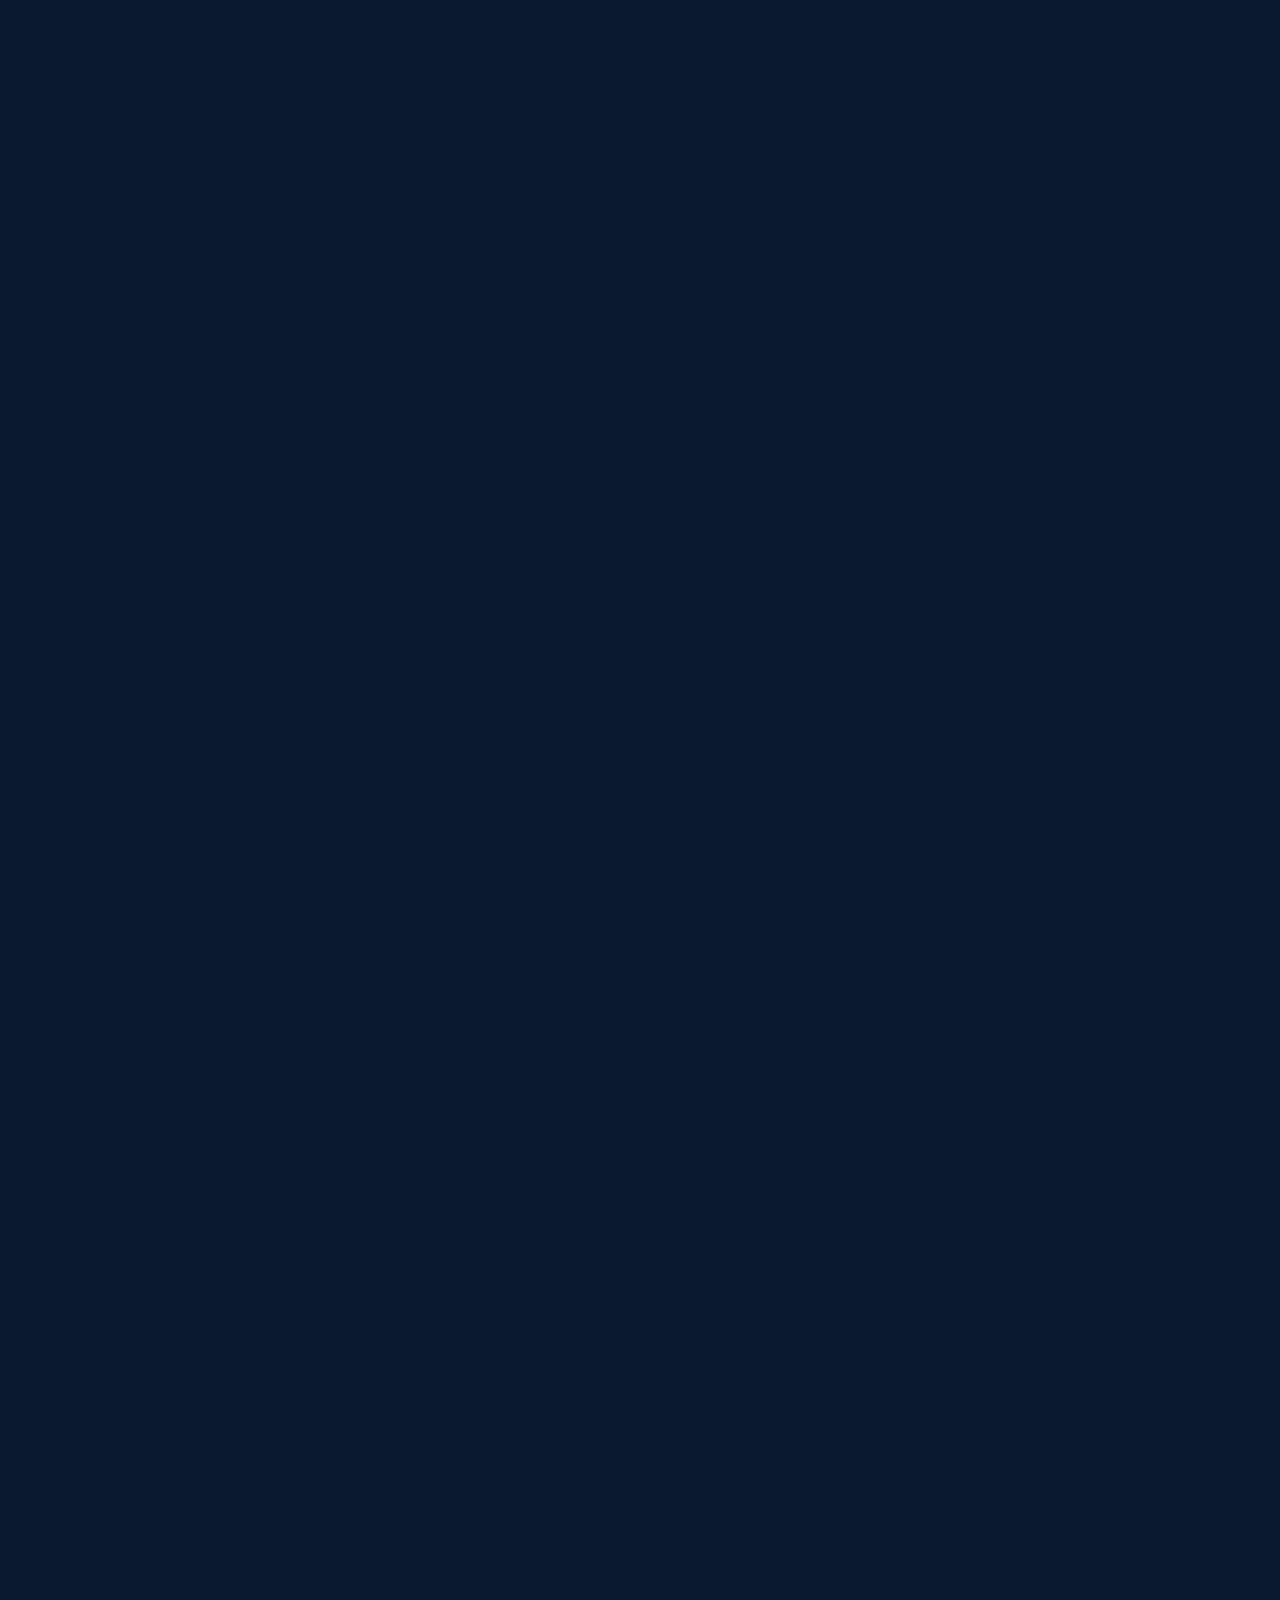
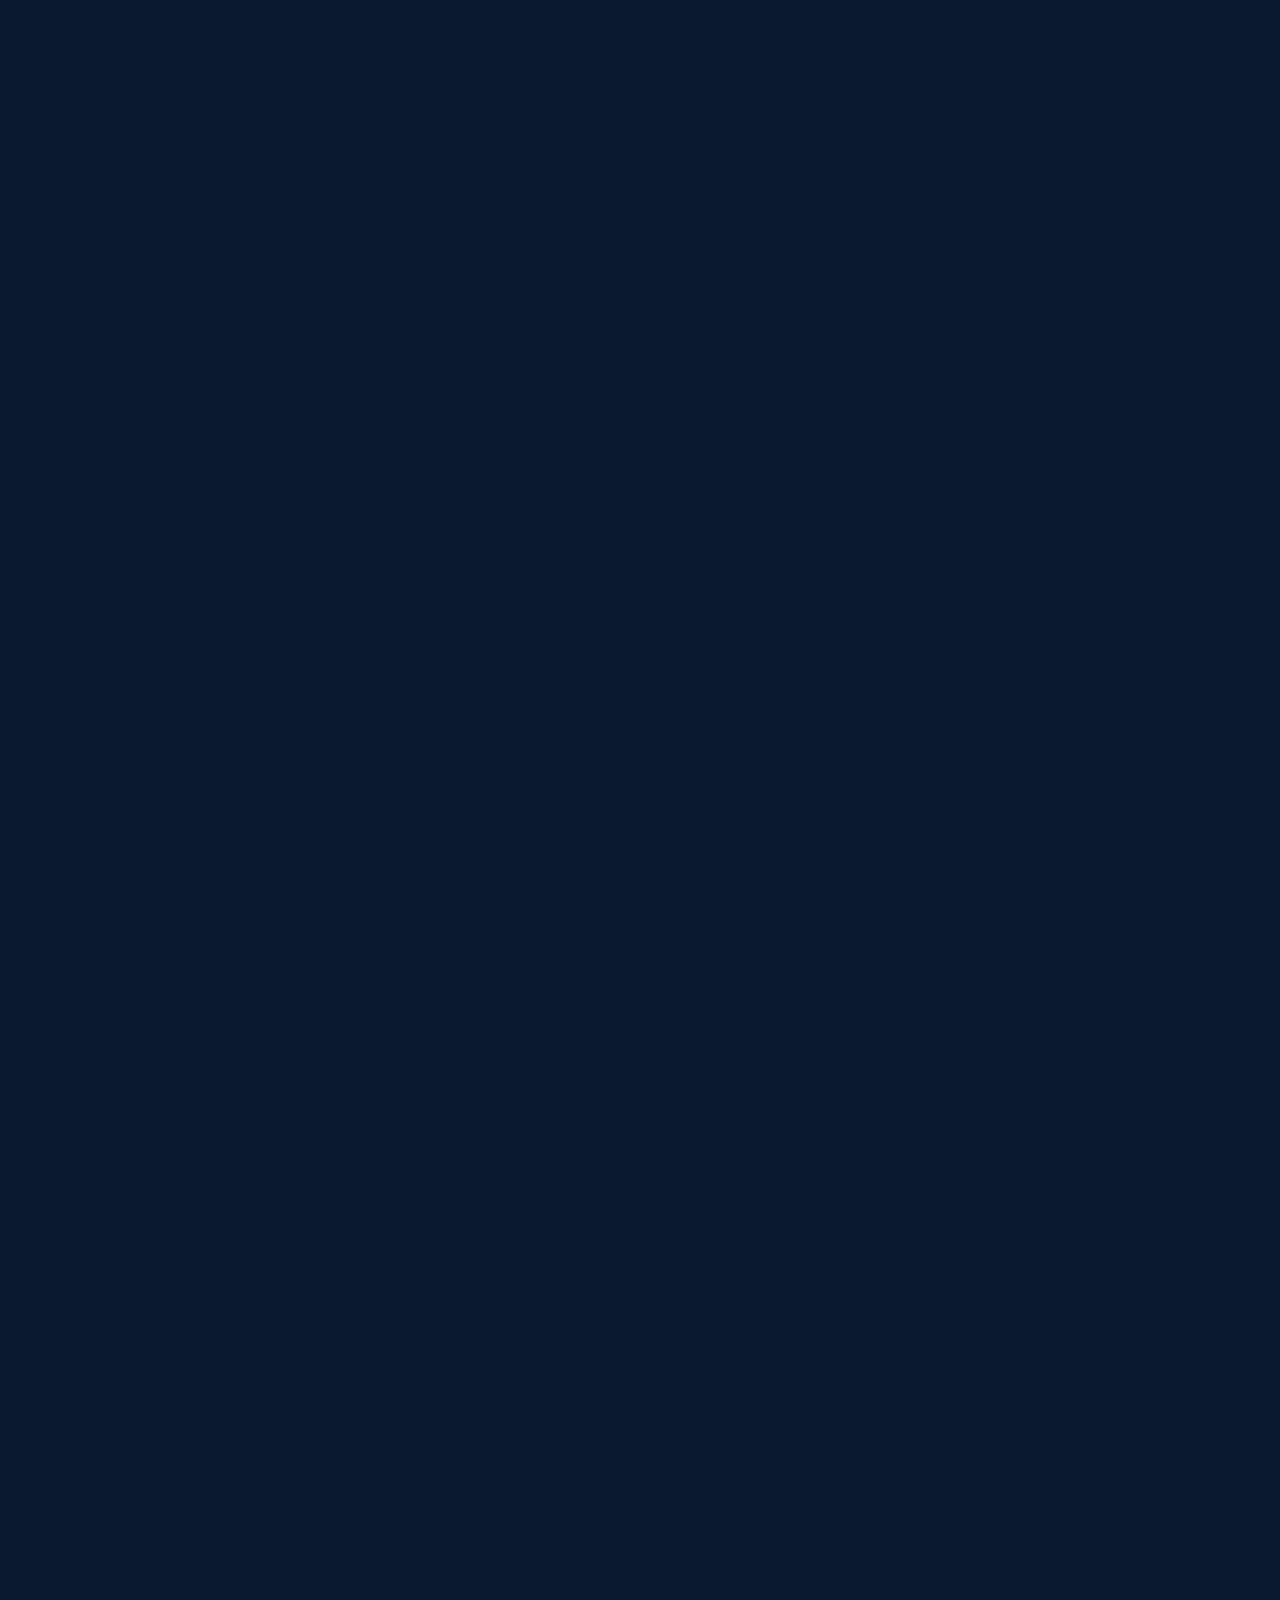
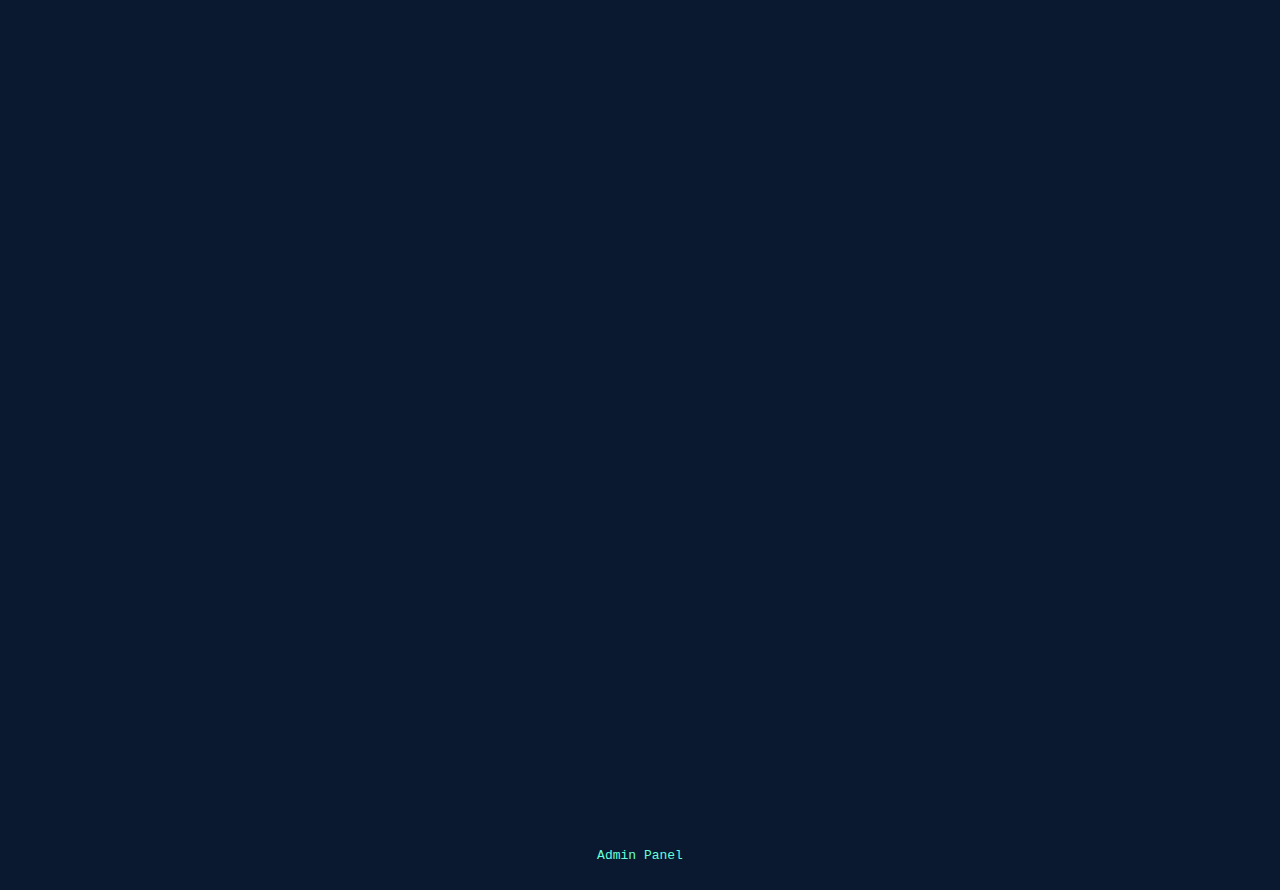
<file: frontend/index.html>
<!DOCTYPE html>
<html lang="en">
<head>
    <meta charset="UTF-8">
    <meta name="viewport" content="width=device-width, initial-scale=1.0">
    <meta name="description" content="Portfolio website - Software Developer">
    <title>Portfolio</title>
    <link rel="stylesheet" href="css/styles.css">
    <link rel="stylesheet" href="css/carousel.css">
</head>
<body>
    <!-- Loader -->
    <div class="loader-wrapper">
        <svg id="loader" width="200" height="200" viewBox="0 0 100 100" xmlns="http://www.w3.org/2000/svg">
            <polygon id="loader-hexagon" points="50,5 90,30 90,70 50,95 10,70 10,30" fill="none" stroke="#64ffda" stroke-width="2"/>
            <text id="loader-letter" x="50" y="65" font-size="40" font-weight="bold" text-anchor="middle" fill="#64ffda">K</text>
        </svg>
    </div>

    <!-- Side Navigation -->
    <div class="side-nav side-nav-left">
        <ul class="side-links">
            <li>
                <a href="https://github.com/Kev-11" target="_blank" rel="noopener noreferrer" aria-label="GitHub">
                    <svg xmlns="http://www.w3.org/2000/svg" role="img" viewBox="0 0 24 24" fill="none" stroke="currentColor" stroke-width="2" stroke-linecap="round" stroke-linejoin="round" width="20" height="20">
                        <path d="M9 19c-5 1.5-5-2.5-7-3m14 6v-3.87a3.37 3.37 0 0 0-.94-2.61c3.14-.35 6.44-1.54 6.44-7A5.44 5.44 0 0 0 20 4.77 5.07 5.07 0 0 0 19.91 1S18.73.65 16 2.48a13.38 13.38 0 0 0-7 0C6.27.65 5.09 1 5.09 1A5.07 5.07 0 0 0 5 4.77a5.44 5.44 0 0 0-1.5 3.78c0 5.42 3.3 6.61 6.44 7A3.37 3.37 0 0 0 9 18.13V22"></path>
                    </svg>
                </a>
            </li>
            <li>
                <a href="https://www.instagram.com/justkevin_.05?igsh=MXVmd2prOWM0MDIyeQ%3D%3D&utm_source=qr" target="_blank" rel="noopener noreferrer" aria-label="Instagram">
                    <svg xmlns="http://www.w3.org/2000/svg" role="img" viewBox="0 0 24 24" fill="none" stroke="currentColor" stroke-width="2" stroke-linecap="round" stroke-linejoin="round" width="20" height="20">
                        <rect x="2" y="2" width="20" height="20" rx="5" ry="5"></rect>
                        <path d="M16 11.37A4 4 0 1 1 12.63 8 4 4 0 0 1 16 11.37z"></path>
                        <line x1="17.5" y1="6.5" x2="17.51" y2="6.5"></line>
                    </svg>
                </a>
            </li>
            <li>
                <a href="https://www.linkedin.com/in/kevin-05-patel" target="_blank" rel="noopener noreferrer" aria-label="LinkedIn">
                    <svg xmlns="http://www.w3.org/2000/svg" role="img" viewBox="0 0 24 24" fill="none" stroke="currentColor" stroke-width="2" stroke-linecap="round" stroke-linejoin="round" width="20" height="20">
                        <path d="M16 8a6 6 0 0 1 6 6v7h-4v-7a2 2 0 0 0-2-2 2 2 0 0 0-2 2v7h-4v-7a6 6 0 0 1 6-6z"></path>
                        <rect x="2" y="9" width="4" height="12"></rect>
                        <circle cx="4" cy="4" r="2"></circle>
                    </svg>
                </a>
            </li>
        </ul>
        <div class="side-line"></div>
    </div>

    <div class="side-nav side-nav-right">
        <div class="side-email">
            <a href="mailto:kevin.05.patel@gmail.com">kevin.05.patel@gmail.com</a>
        </div>
        <div class="side-line"></div>
    </div>

    <!-- Navigation -->
    <nav id="navbar">
        <div class="nav-content">
            <div class="nav-logo">
                <svg width="50" height="50" viewBox="0 0 100 100" xmlns="http://www.w3.org/2000/svg">
                    <polygon points="50,5 90,30 90,70 50,95 10,70 10,30" fill="none" stroke="currentColor" stroke-width="2"/>
                    <text x="50" y="65" font-size="40" font-weight="bold" text-anchor="middle" fill="currentColor">K</text>
                </svg>
            </div>
            <ul class="nav-links">
                <li><a href="#about">About</a></li>
                <li><a href="#jobs">Experience</a></li>
                <li><a href="#projects">Work</a></li>
                <li><a href="#contact">Contact</a></li>
                <li><a href="assets/resume.pdf" class="nav-resume" target="_blank">Resume</a></li>
            </ul>
        </div>
    </nav>

    <!-- Hero Section -->
    <section id="hero">
        <div class="container">
            <p class="hero-intro">Hi, my name is</p>
            <h1 class="hero-name">Kevin Patel.</h1>
            <h2 class="hero-tagline">I turn caffeine into code.</h2>
            <p class="hero-description">
                I'm a software developer who believes the best code is the one that makes you smile.
                When I'm not debugging why my code works in production but not locally, I'm crafting digital experiences
                that are actually enjoyable to use.
            </p>
        </div>
    </section>

    <!-- About Section -->
    <section id="about">
        <div class="container fade-in">
            <h2 class="numbered-heading">About Me</h2>
            <div class="about-content">
                <div class="about-text">
                    <div id="about-bio">
                        <p>Hello! I'm passionate about building digital solutions that make a difference. My journey into software development began with curiosity and has evolved into a deep love for crafting elegant code and intuitive user experiences. Whether it's frontend magic or backend logic, I find joy in solving problems one line at a time.</p>
                        
                        <p>Fast-forward to today, and I'm currently working at a company where I'm building quality software solutions and expanding my horizons. Recently, I've developed a strong inclination towards data science and machine learning, diving into the fascinating world of algorithms that can learn and adapt.</p>
                        
                        <p>Here are a few technologies I've been working with recently:</p>
                    </div>
                    <ul class="skills-list" id="skills-list">
                        <!-- Skills will be loaded dynamically -->
                        <li>HTML</li>
                        <li>CSS</li>
                        <li>JavaScript (ES6+)</li>
                        <li>TypeScript</li>
                        <li>React</li>
                        <li>Node.js</li>
                        <li>Python</li>
                        <li>SQL</li>
                        <li>Scikit-learn</li>
                        <li>Pandas</li>
                    </ul>
                </div>
                <div class="about-photo">
                    <div class="photo-wrapper">
                        <img src="assets/images/pfp.jpg" alt="Kevin Patel" class="profile-photo">
                    </div>
                </div>
            </div>
        </div>
    </section>

    <!-- Experience Section -->
    <section id="jobs">
        <div class="container fade-in">
            <h2 class="numbered-heading">Where I've Worked</h2>
            <div class="jobs-container">
                <ul class="job-tabs" role="tablist" id="job-tabs">
                    <!-- Tabs will be loaded dynamically -->
                </ul>
                <div class="job-panels" id="job-panels">
                    <!-- Job panels will be loaded dynamically -->
                    <div class="job-panel active">
                        <h3 class="job-title">
                            <span>Software Developer</span>
                            <span class="job-company"> @ <a href="#" target="_blank" rel="noopener noreferrer">Company</a></span>
                        </h3>
                        <p class="job-date">January 2020 - Present</p>
                        <ul class="job-description">
                            <li>Add your experience details via the admin panel</li>
                        </ul>
                    </div>
                </div>
            </div>
        </div>
    </section>

    <!-- Projects Section -->
    <section id="projects">
        <div class="container fade-in">
            <h2 class="numbered-heading">Some Things I've Built</h2>
            
            <!-- Featured Projects -->
            <div class="featured-projects" id="featured-projects">
                <!-- Featured projects will be loaded dynamically -->
                <div class="featured-project fade-in">
                    <div class="project-content">
                        <p class="project-overline">Featured Project</p>
                        <h3 class="project-title">Project Title</h3>
                        <div class="project-description">
                            <p>Add your featured projects via the admin panel to showcase your best work here.</p>
                        </div>
                        <ul class="project-tech-list">
                            <li>React</li>
                            <li>Node.js</li>
                            <li>MongoDB</li>
                        </ul>
                        <div class="project-links">
                            <a href="#" aria-label="GitHub Link" title="GitHub">
                                <svg xmlns="http://www.w3.org/2000/svg" role="img" viewBox="0 0 24 24" fill="none" stroke="currentColor" stroke-width="2" stroke-linecap="round" stroke-linejoin="round" width="20" height="20">
                                    <path d="M9 19c-5 1.5-5-2.5-7-3m14 6v-3.87a3.37 3.37 0 0 0-.94-2.61c3.14-.35 6.44-1.54 6.44-7A5.44 5.44 0 0 0 20 4.77 5.07 5.07 0 0 0 19.91 1S18.73.65 16 2.48a13.38 13.38 0 0 0-7 0C6.27.65 5.09 1 5.09 1A5.07 5.07 0 0 0 5 4.77a5.44 5.44 0 0 0-1.5 3.78c0 5.42 3.3 6.61 6.44 7A3.37 3.37 0 0 0 9 18.13V22"></path>
                                </svg>
                            </a>
                            <a href="#" aria-label="External Link" title="Visit Project">
                                <svg xmlns="http://www.w3.org/2000/svg" role="img" viewBox="0 0 24 24" fill="none" stroke="currentColor" stroke-width="2" stroke-linecap="round" stroke-linejoin="round" width="20" height="20">
                                    <path d="M18 13v6a2 2 0 0 1-2 2H5a2 2 0 0 1-2-2V8a2 2 0 0 1 2-2h6"></path>
                                    <polyline points="15 3 21 3 21 9"></polyline>
                                    <line x1="10" y1="14" x2="21" y2="3"></line>
                                </svg>
                            </a>
                        </div>
                    </div>
                    <div class="project-image">
                        <div class="project-image-wrapper">
                            <div style="width: 100%; height: 300px; background: var(--light-navy); border-radius: var(--border-radius); display: flex; align-items: center; justify-content: center; color: var(--slate);">
                                Project Image
                            </div>
                        </div>
                    </div>
                </div>
            </div>

            <!-- Other Projects -->
            <div class="other-projects">
                <h3 style="text-align: center; color: var(--lightest-slate); margin-bottom: 40px; font-size: var(--fz-heading);">Other Noteworthy Projects</h3>
                <div class="projects-grid" id="projects-grid">
                    <!-- Other projects will be loaded dynamically -->
                    <div class="project-card fade-in">
                        <div class="project-card-top">
                            <div class="folder-icon">📁</div>
                            <div class="project-card-links">
                                <a href="#" aria-label="GitHub Link">
                                    <svg xmlns="http://www.w3.org/2000/svg" role="img" viewBox="0 0 24 24" fill="none" stroke="currentColor" stroke-width="2" stroke-linecap="round" stroke-linejoin="round" width="20" height="20">
                                        <path d="M9 19c-5 1.5-5-2.5-7-3m14 6v-3.87a3.37 3.37 0 0 0-.94-2.61c3.14-.35 6.44-1.54 6.44-7A5.44 5.44 0 0 0 20 4.77 5.07 5.07 0 0 0 19.91 1S18.73.65 16 2.48a13.38 13.38 0 0 0-7 0C6.27.65 5.09 1 5.09 1A5.07 5.07 0 0 0 5 4.77a5.44 5.44 0 0 0-1.5 3.78c0 5.42 3.3 6.61 6.44 7A3.37 3.37 0 0 0 9 18.13V22"></path>
                                    </svg>
                                </a>
                            </div>
                        </div>
                        <h3 class="project-card-title">Project Name</h3>
                        <div class="project-card-description">
                            <p>Add your other projects via the admin panel to display them in this grid layout.</p>
                        </div>
                        <ul class="project-card-tech">
                            <li>JavaScript</li>
                            <li>CSS</li>
                            <li>HTML</li>
                        </ul>
                    </div>
                </div>
                <button class="show-more-btn" id="show-more-btn" style="display: none;">Show More</button>
            </div>
        </div>
    </section>

    <!-- Contact Section -->
    <section id="contact">
        <div class="container fade-in">
            <h2 class="contact-heading">What's Next?</h2>
            <h2 class="contact-title">Get In Touch</h2>
            <p class="contact-description">
                Whether you have a question or just want to say hi,
                I'll try my best to get back to you!
            </p>

            <form class="contact-form" id="contact-form">
                <div class="form-group">
                    <label for="name">Name</label>
                    <input type="text" id="name" name="name" required minlength="2" maxlength="100">
                </div>

                <div class="form-group">
                    <label for="email">Email</label>
                    <input type="email" id="email" name="email" required>
                </div>

                <div class="form-group">
                    <label for="subject">Subject</label>
                    <input type="text" id="subject" name="subject" maxlength="200">
                </div>

                <div class="form-group">
                    <label for="message">Message</label>
                    <textarea id="message" name="message" required minlength="10" maxlength="2000"></textarea>
                </div>

                <!-- Honeypot field (hidden from users, but bots will fill it) -->
                <div class="honeypot">
                    <label for="website">Website</label>
                    <input type="text" id="website" name="website" tabindex="-1" autocomplete="off">
                </div>

                <button type="submit" class="form-submit">Send Message</button>

                <div class="form-message" id="form-message" style="display: none;"></div>
            </form>
        </div>
    </section>

    <!-- Footer -->
    <footer>
        <div class="footer-text">
            <p><a href="admin.html">Admin Panel</a></p>
        </div>
    </footer>

    <script src="js/main.js"></script>
    <script>
        // Loader animation
        window.addEventListener('load', () => {
            const loader = document.querySelector('.loader-wrapper');
            setTimeout(() => {
                loader.classList.add('fade-out');
                setTimeout(() => {
                    loader.style.display = 'none';
                }, 600);
            }, 2500); // Show loader for 2.5 seconds
        });
    </script>
</body>
</html>
</file>
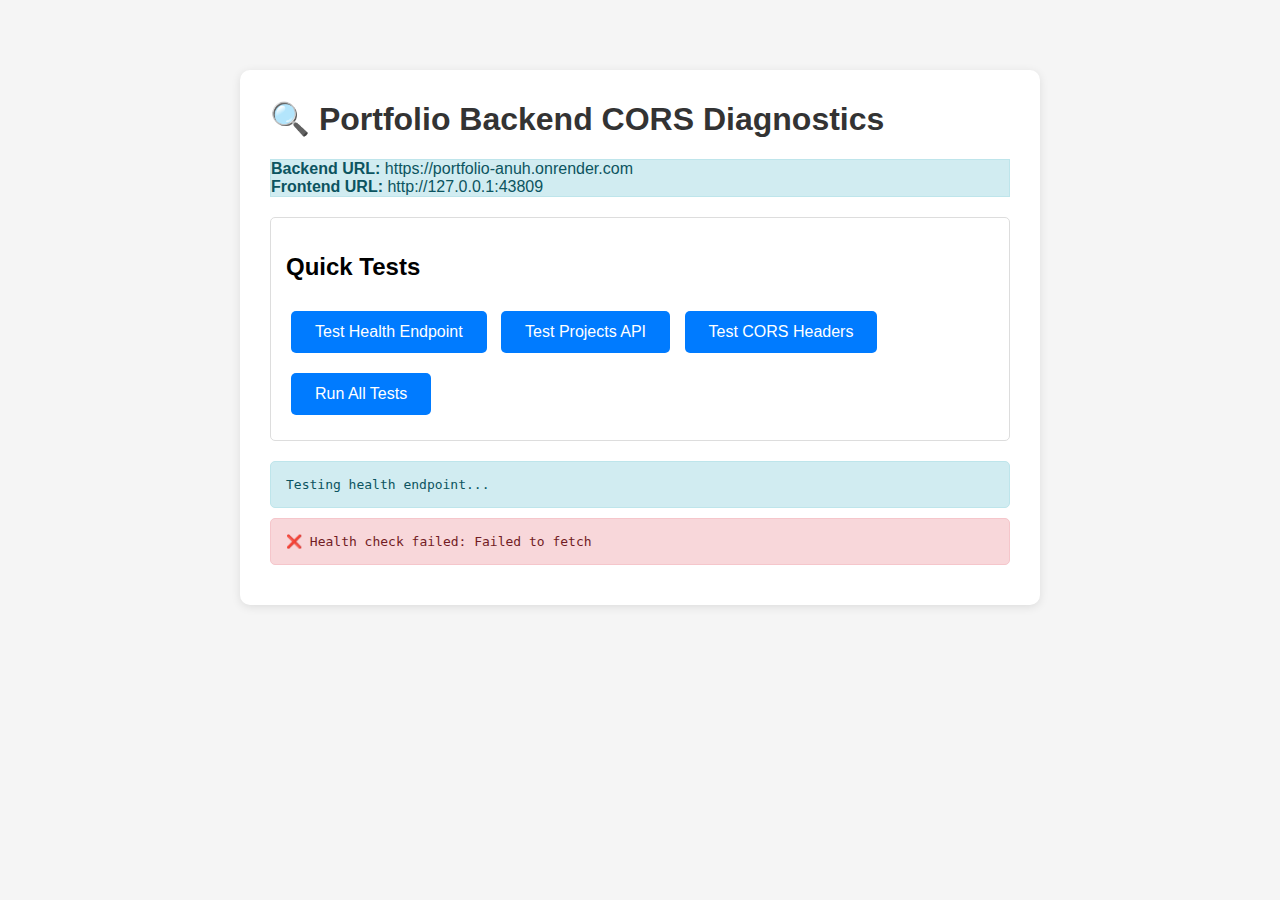
<file: check_cors.html>
<!DOCTYPE html>
<html lang="en">
<head>
    <meta charset="UTF-8">
    <meta name="viewport" content="width=device-width, initial-scale=1.0">
    <title>CORS Diagnostics</title>
    <style>
        body {
            font-family: 'Segoe UI', Tahoma, Geneva, Verdana, sans-serif;
            max-width: 800px;
            margin: 50px auto;
            padding: 20px;
            background: #f5f5f5;
        }
        .container {
            background: white;
            padding: 30px;
            border-radius: 10px;
            box-shadow: 0 2px 10px rgba(0,0,0,0.1);
        }
        h1 {
            color: #333;
            margin-top: 0;
        }
        .status {
            padding: 15px;
            margin: 10px 0;
            border-radius: 5px;
            font-family: monospace;
        }
        .success {
            background: #d4edda;
            border: 1px solid #c3e6cb;
            color: #155724;
        }
        .error {
            background: #f8d7da;
            border: 1px solid #f5c6cb;
            color: #721c24;
        }
        .info {
            background: #d1ecf1;
            border: 1px solid #bee5eb;
            color: #0c5460;
        }
        button {
            background: #007bff;
            color: white;
            border: none;
            padding: 12px 24px;
            border-radius: 5px;
            cursor: pointer;
            font-size: 16px;
            margin: 10px 5px;
        }
        button:hover {
            background: #0056b3;
        }
        pre {
            background: #f8f9fa;
            padding: 15px;
            border-radius: 5px;
            overflow-x: auto;
            border: 1px solid #dee2e6;
        }
        .test-section {
            margin: 20px 0;
            padding: 15px;
            border: 1px solid #ddd;
            border-radius: 5px;
        }
    </style>
</head>
<body>
    <div class="container">
        <h1>🔍 Portfolio Backend CORS Diagnostics</h1>
        
        <div class="info">
            <strong>Backend URL:</strong> https://portfolio-anuh.onrender.com<br>
            <strong>Frontend URL:</strong> <span id="current-origin"></span>
        </div>

        <div class="test-section">
            <h2>Quick Tests</h2>
            <button onclick="testHealth()">Test Health Endpoint</button>
            <button onclick="testProjects()">Test Projects API</button>
            <button onclick="testCORS()">Test CORS Headers</button>
            <button onclick="runAllTests()">Run All Tests</button>
        </div>

        <div id="results"></div>
    </div>

    <script>
        const API_URL = 'https://portfolio-anuh.onrender.com';
        const resultsDiv = document.getElementById('results');
        document.getElementById('current-origin').textContent = window.location.origin;

        function log(message, type = 'info') {
            const div = document.createElement('div');
            div.className = `status ${type}`;
            div.innerHTML = message;
            resultsDiv.appendChild(div);
        }

        function clear() {
            resultsDiv.innerHTML = '';
        }

        async function testHealth() {
            clear();
            log('Testing health endpoint...', 'info');
            
            try {
                const response = await fetch(`${API_URL}/api/health`);
                const data = await response.json();
                
                log(`✅ Health Check: ${data.status}<br><pre>${JSON.stringify(data, null, 2)}</pre>`, 'success');
                
                // Check CORS headers
                const corsHeader = response.headers.get('Access-Control-Allow-Origin');
                if (corsHeader) {
                    log(`✅ CORS Header Found: ${corsHeader}`, 'success');
                } else {
                    log(`❌ CORS Header Missing!`, 'error');
                }
            } catch (error) {
                log(`❌ Health check failed: ${error.message}`, 'error');
            }
        }

        async function testProjects() {
            clear();
            log('Testing projects endpoint...', 'info');
            
            try {
                const response = await fetch(`${API_URL}/api/projects`);
                const data = await response.json();
                
                log(`✅ Projects loaded: ${data.length} projects found<br><pre>${JSON.stringify(data.slice(0, 2), null, 2)}</pre>`, 'success');
            } catch (error) {
                log(`❌ Projects fetch failed: ${error.message}<br><br>This usually means CORS is blocking the request.`, 'error');
            }
        }

        async function testCORS() {
            clear();
            log('Testing CORS configuration...', 'info');
            
            try {
                const response = await fetch(`${API_URL}/api/health`, {
                    method: 'OPTIONS',
                    headers: {
                        'Origin': window.location.origin,
                        'Access-Control-Request-Method': 'GET'
                    }
                });
                
                const allowOrigin = response.headers.get('Access-Control-Allow-Origin');
                const allowMethods = response.headers.get('Access-Control-Allow-Methods');
                const allowHeaders = response.headers.get('Access-Control-Allow-Headers');
                
                if (allowOrigin) {
                    log(`✅ Access-Control-Allow-Origin: ${allowOrigin}`, 'success');
                } else {
                    log(`❌ Access-Control-Allow-Origin header is missing!`, 'error');
                }
                
                if (allowMethods) {
                    log(`✅ Access-Control-Allow-Methods: ${allowMethods}`, 'success');
                }
                
                if (allowHeaders) {
                    log(`✅ Access-Control-Allow-Headers: ${allowHeaders}`, 'success');
                }
                
                if (!allowOrigin) {
                    log(`<br><strong>⚠️ CORS is not configured correctly!</strong><br><br>
                        <strong>Fix:</strong><br>
                        1. Go to Render Dashboard → portfolio-api<br>
                        2. Environment tab → Add/Edit CORS_ORIGINS<br>
                        3. Set value to: <code>${window.location.origin}</code><br>
                        4. Save and redeploy`, 'error');
                }
            } catch (error) {
                log(`❌ CORS test failed: ${error.message}`, 'error');
            }
        }

        async function runAllTests() {
            clear();
            log('Running all diagnostic tests...', 'info');
            
            await testHealth();
            await new Promise(r => setTimeout(r, 1000));
            await testProjects();
            await new Promise(r => setTimeout(r, 1000));
            await testCORS();
        }

        // Auto-run on load
        window.addEventListener('load', () => {
            setTimeout(testHealth, 500);
        });
    </script>
</body>
</html>
</file>
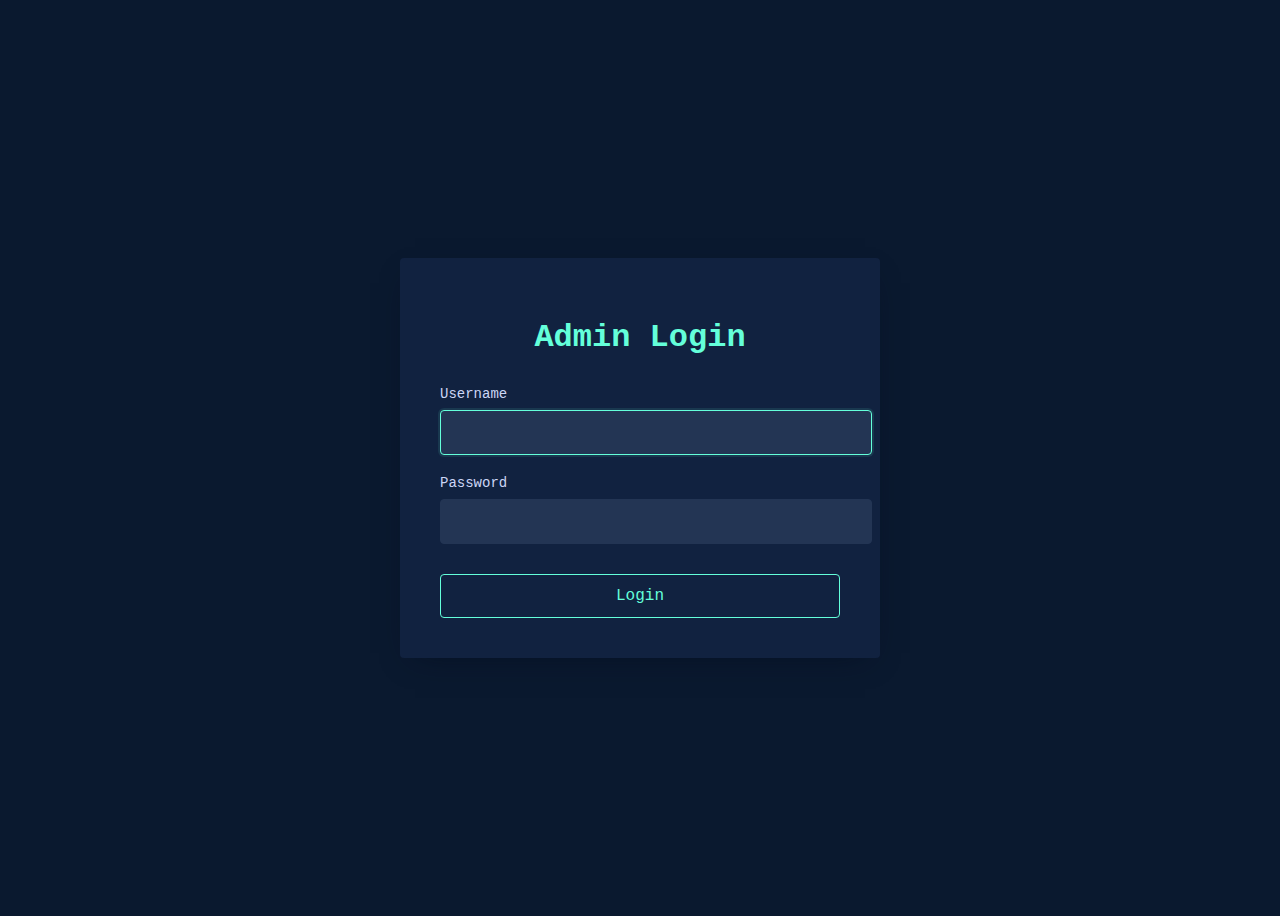
<file: frontend/admin.html>
<!DOCTYPE html>
<html lang="en">
<head>
    <meta charset="UTF-8">
    <meta name="viewport" content="width=device-width, initial-scale=1.0">
    <title>Admin Panel - Portfolio</title>
    <link rel="stylesheet" href="https://cdnjs.cloudflare.com/ajax/libs/font-awesome/6.4.0/css/all.min.css">
    <link rel="stylesheet" href="css/admin.css">
</head>
<body class="admin">
    <!-- Login Screen -->
    <div id="login-screen" class="login-screen">
        <div class="login-box">
            <h1>Admin Login</h1>
            <form id="login-form" class="login-form" onsubmit="return false;">
                <div class="form-group">
                    <label for="username">Username</label>
                    <input type="text" id="username" name="username" required autofocus>
                </div>
                <div class="form-group">
                    <label for="password">Password</label>
                    <input type="password" id="password" name="password" required>
                </div>
                <button type="submit">Login</button>
                <div id="login-error" class="error-message" style="display: none;"></div>
            </form>
        </div>
    </div>

    <!-- Admin Dashboard -->
    <div id="admin-dashboard" class="admin-container" style="display: none;">
        <!-- Header -->
        <div class="admin-header">
            <h1>Portfolio Admin Panel</h1>
            <div class="header-actions">
                <button class="btn" id="test-email-btn">Test Email</button>
                <button class="btn" id="backup-btn">Download Backup</button>
                <button class="btn" id="restore-btn">Restore Database</button>
                <input type="file" id="restore-file-input" accept=".db" style="display: none;">
                <a href="/" class="btn btn-secondary">View Site</a>
                <button class="btn btn-secondary" id="logout-btn">Logout</button>
            </div>
        </div>

        <!-- Tabs -->
        <div class="admin-tabs">
            <button class="admin-tab active" data-tab="projects">Projects</button>
            <button class="admin-tab" data-tab="experience">Experience</button>
            <button class="admin-tab" data-tab="skills">Skills</button>
            <button class="admin-tab" data-tab="about">About</button>
            <button class="admin-tab" data-tab="contacts">Contact Submissions</button>
            <button class="admin-tab" data-tab="images">Images</button>
        </div>

        <!-- Tab Contents -->
        
        <!-- Projects Tab -->
        <div id="tab-projects" class="tab-content active">
            <div class="admin-form">
                <h3 id="project-form-title">Add New Project</h3>
                <form id="project-form" onsubmit="event.preventDefault(); return false;">
                    <input type="hidden" id="project-id">
                    <div class="form-row">
                        <div class="form-group">
                            <label for="project-title">Title *</label>
                            <input type="text" id="project-title" required>
                        </div>
                        <div class="form-group checkbox-group">
                            <input type="checkbox" id="project-featured">
                            <label for="project-featured">Featured Project</label>
                        </div>
                    </div>
                    <div class="form-group">
                        <label for="project-description">Description *</label>
                        <textarea id="project-description" required></textarea>
                    </div>
                    <div class="form-group">
                        <label for="project-tech-input">Technologies (press Enter to add) *</label>
                        <div class="tech-input-container" id="project-tech-container">
                            <input type="text" class="tech-input" id="project-tech-input" placeholder="Add technology...">
                        </div>
                    </div>
                    <div class="form-row">
                        <div class="form-group">
                            <label for="project-github">GitHub URL</label>
                            <input type="url" id="project-github">
                        </div>
                        <div class="form-group">
                            <label for="project-external">External URL</label>
                            <input type="url" id="project-external">
                        </div>
                    </div>
                    <div class="form-group">
                        <label>Project Images (Select multiple for carousel)</label>
                        <div class="file-upload-container">
                            <div class="upload-tabs">
                                <button type="button" class="upload-tab active" data-upload-tab="upload">Upload New</button>
                                <button type="button" class="upload-tab" data-upload-tab="existing">Choose Existing</button>
                            </div>
                            
                            <!-- Upload Tab -->
                            <div id="upload-tab-content" class="upload-tab-content active">
                                <div class="file-upload-area" id="project-upload-area">
                                    <input type="file" id="project-image-file" accept="image/*" multiple style="display: none;">
                                    <div class="upload-content">
                                        <div class="upload-icon">📁</div>
                                        <p class="upload-text">Click to upload or drag and drop</p>
                                        <p class="upload-hint">PNG, JPG, WEBP up to 5MB each (multiple allowed)</p>
                                    </div>
                                </div>
                            </div>
                            
                            <!-- Existing Images Tab -->
                            <div id="existing-tab-content" class="upload-tab-content">
                                <div class="existing-images-grid" id="existing-images-grid">
                                    <p class="loading-text">Loading images...</p>
                                </div>
                            </div>
                            
                            <!-- Selected Images Preview -->
                            <div id="selected-images-container" style="display: none; margin-top: 20px;">
                                <label>Selected Images (Drag to reorder for carousel)</label>
                                <div id="selected-images-list" class="selected-images-list"></div>
                            </div>
                            
                            <input type="hidden" id="project-image-url">
                            <input type="hidden" id="project-image-urls">
                        </div>
                    </div>
                    <div class="form-group">
                        <label for="project-order">Display Order</label>
                        <input type="number" id="project-order" value="0" min="0">
                    </div>
                    <div class="form-actions">
                        <button type="button" class="btn" id="project-save-btn">Save Project</button>
                        <button type="button" class="btn btn-secondary" id="project-cancel-btn" style="display: none;">Cancel</button>
                    </div>
                </form>
            </div>
            
            <div class="data-list">
                <h3>All Projects</h3>
                <div id="projects-list"></div>
            </div>
        </div>

        <!-- Experience Tab -->
        <div id="tab-experience" class="tab-content">
            <div class="admin-form">
                <h3 id="experience-form-title">Add New Experience</h3>
                <form id="experience-form">
                    <input type="hidden" id="experience-id">
                    <div class="form-row">
                        <div class="form-group">
                            <label for="experience-company">Company *</label>
                            <input type="text" id="experience-company" required>
                        </div>
                        <div class="form-group">
                            <label for="experience-company-url">Company URL</label>
                            <input type="url" id="experience-company-url">
                        </div>
                    </div>
                    <div class="form-row">
                        <div class="form-group">
                            <label for="experience-role">Role *</label>
                            <input type="text" id="experience-role" required>
                        </div>
                        <div class="form-group">
                            <label for="experience-date">Date Range *</label>
                            <input type="text" id="experience-date" placeholder="e.g., Jan 2020 - Present" required>
                        </div>
                    </div>
                    <div class="form-group">
                        <label for="experience-responsibilities">Responsibilities (one per line) *</label>
                        <textarea id="experience-responsibilities" placeholder="Enter each responsibility on a new line" rows="6" required></textarea>
                    </div>
                    <div class="form-group">
                        <label for="experience-order">Display Order</label>
                        <input type="number" id="experience-order" value="0" min="0">
                    </div>
                    <div class="form-actions">
                        <button type="submit" class="btn">Save Experience</button>
                        <button type="button" class="btn btn-secondary" id="experience-cancel-btn" style="display: none;">Cancel</button>
                    </div>
                </form>
            </div>
            
            <div class="data-list">
                <h3>All Experience</h3>
                <div id="experience-list"></div>
            </div>
        </div>

        <!-- Skills Tab -->
        <div id="tab-skills" class="tab-content">
            <div class="admin-form">
                <h3 id="skill-form-title">Add New Skill</h3>
                <form id="skill-form">
                    <input type="hidden" id="skill-id">
                    <div class="form-row">
                        <div class="form-group">
                            <label for="skill-name">Skill Name *</label>
                            <input type="text" id="skill-name" required>
                        </div>
                        <div class="form-group">
                            <label for="skill-category">Category</label>
                            <input type="text" id="skill-category" placeholder="e.g., Language, Framework, Tool">
                        </div>
                    </div>
                    <div class="form-actions">
                        <button type="submit" class="btn">Save Skill</button>
                        <button type="button" class="btn btn-secondary" id="skill-cancel-btn" style="display: none;">Cancel</button>
                    </div>
                </form>
            </div>
            
            <div class="data-list">
                <h3>All Skills</h3>
                <div id="skills-list"></div>
            </div>
        </div>

        <!-- About Tab -->
        <div id="tab-about" class="tab-content">
            <div class="admin-form">
                <h3>About Section</h3>
                <form id="about-form">
                    <div class="form-group">
                        <label for="about-bio">Bio *</label>
                        <textarea id="about-bio" rows="10" placeholder="Enter your bio. Use double line breaks for paragraphs." required></textarea>
                    </div>
                    <div class="form-row">
                        <div class="form-group">
                            <label for="about-company">Current Company</label>
                            <input type="text" id="about-company">
                        </div>
                        <div class="form-group">
                            <label for="about-role">Current Role</label>
                            <input type="text" id="about-role">
                        </div>
                    </div>
                    <div class="form-actions">
                        <button type="submit" class="btn">Save About</button>
                    </div>
                </form>
            </div>
        </div>

        <!-- Contact Submissions Tab -->
        <div id="tab-contacts" class="tab-content">
            <div class="data-list">
                <h3>Contact Form Submissions</h3>
                <div id="contacts-list"></div>
            </div>
        </div>

        <!-- Images Tab -->
        <div id="tab-images" class="tab-content">
            <div class="data-list">
                <h3>Uploaded Images</h3>
                <div id="images-gallery"></div>
            </div>
        </div>
    </div>

    <script src="js/admin.js"></script>
</body>
</html>
</file>
<file: frontend/css/carousel.css>
/* Image Carousel Styles */

.project-carousel {
    position: relative;
    width: 100%;
    max-height: 300px;
    overflow: hidden;
    border-radius: var(--border-radius);
    display: flex;
    align-items: center;
    justify-content: center;
}

.carousel-container {
    position: relative;
    width: 100%;
    height: 100%;
}

.carousel-slides {
    display: flex;
    transition: transform 0.5s ease-in-out;
    max-height: 300px;
}

.carousel-slide {
    min-width: 100%;
    flex-shrink: 0;
    display: flex;
    align-items: center;
    justify-content: center;
    max-height: 300px;
}

.carousel-slide img {
    width: 100%;
    height: 100%;
    max-height: 300px;
    object-fit: cover;
}

.carousel-nav {
    position: absolute;
    top: 50%;
    transform: translateY(-50%);
    background: rgba(10, 25, 47, 0.8);
    border: none;
    color: var(--green);
    width: 40px;
    height: 40px;
    border-radius: 50%;
    cursor: pointer;
    display: flex;
    align-items: center;
    justify-content: center;
    font-size: 20px;
    transition: all 0.3s ease;
    z-index: 10;
}

.carousel-nav:hover {
    background: rgba(10, 25, 47, 0.95);
    transform: translateY(-50%) scale(1.1);
}

.carousel-nav.prev {
    left: 10px;
}

.carousel-nav.next {
    right: 10px;
}

.carousel-indicators {
    position: absolute;
    bottom: 15px;
    left: 50%;
    transform: translateX(-50%);
    display: flex;
    gap: 8px;
    z-index: 10;
}

.carousel-indicator {
    width: 8px;
    height: 8px;
    border-radius: 50%;
    background: rgba(255, 255, 255, 0.5);
    border: none;
    cursor: pointer;
    padding: 0;
    transition: all 0.3s ease;
}

.carousel-indicator.active {
    background: var(--green);
    width: 24px;
    border-radius: 4px;
}

.carousel-indicator:hover {
    background: rgba(255, 255, 255, 0.8);
}
</file>
<file: frontend/css/admin.css>
/* Admin Panel Stylesheet */
@import url('variables.css');

/* ==================== BASE STYLES ==================== */

body.admin {
    font-family: var(--font-sans);
    background-color: var(--navy);
    color: var(--slate);
    min-height: 100vh;
}

.admin-container {
    max-width: 1200px;
    margin: 0 auto;
    padding: 40px 20px;
}

/* ==================== LOGIN SCREEN ==================== */

.login-screen {
    display: flex;
    justify-content: center;
    align-items: center;
    min-height: 100vh;
    background-color: var(--navy);
}

.login-box {
    background-color: var(--light-navy);
    border-radius: var(--border-radius);
    padding: 40px;
    width: 100%;
    max-width: 400px;
    box-shadow: 0 10px 30px -15px var(--navy-shadow);
}

.login-box h1 {
    color: var(--green);
    font-family: var(--font-mono);
    margin-bottom: 30px;
    text-align: center;
}

.login-form .form-group {
    margin-bottom: 20px;
}

.login-form label {
    display: block;
    color: var(--lightest-slate);
    font-family: var(--font-mono);
    font-size: var(--fz-sm);
    margin-bottom: 8px;
}

.login-form input {
    width: 100%;
    background-color: var(--lightest-navy);
    border: 1px solid var(--lightest-navy);
    border-radius: var(--border-radius);
    color: var(--lightest-slate);
    font-size: var(--fz-md);
    padding: 12px 15px;
    transition: var(--transition);
}

.login-form input:focus {
    outline: none;
    border-color: var(--green);
    box-shadow: 0 0 0 2px var(--green-tint);
}

.login-form button {
    width: 100%;
    background-color: transparent;
    border: 1px solid var(--green);
    border-radius: var(--border-radius);
    color: var(--green);
    font-family: var(--font-mono);
    font-size: var(--fz-md);
    padding: 12px 15px;
    cursor: pointer;
    transition: var(--transition);
    margin-top: 10px;
}

.login-form button:hover {
    background-color: var(--green-tint);
}

.error-message {
    background-color: rgba(255, 87, 87, 0.1);
    border: 1px solid #ff5757;
    border-radius: var(--border-radius);
    color: #ff5757;
    padding: 12px;
    margin-top: 15px;
    font-size: var(--fz-sm);
    text-align: center;
}

/* ==================== DASHBOARD ==================== */

.admin-header {
    display: flex;
    justify-content: space-between;
    align-items: center;
    margin-bottom: 40px;
    padding-bottom: 20px;
    border-bottom: 2px solid var(--lightest-navy);
}

.admin-header h1 {
    color: var(--green);
    font-family: var(--font-mono);
    margin: 0;
}

.header-actions {
    display: flex;
    gap: 15px;
}

.btn {
    background-color: transparent;
    border: 1px solid var(--green);
    border-radius: var(--border-radius);
    color: var(--green);
    font-family: var(--font-mono);
    font-size: var(--fz-sm);
    padding: 10px 20px;
    cursor: pointer;
    transition: var(--transition);
    text-decoration: none;
    display: inline-block;
}

.btn:hover {
    background-color: var(--green-tint);
}

.btn-secondary {
    border-color: var(--slate);
    color: var(--slate);
}

.btn-secondary:hover {
    background-color: rgba(136, 146, 176, 0.1);
}

.btn-danger {
    border-color: #ff5757;
    color: #ff5757;
}

.btn-danger:hover {
    background-color: rgba(255, 87, 87, 0.1);
}

/* ==================== TABS ==================== */

.admin-tabs {
    display: flex;
    gap: 10px;
    margin-bottom: 30px;
    border-bottom: 2px solid var(--lightest-navy);
    overflow-x: auto;
}

.admin-tab {
    background: none;
    border: none;
    border-bottom: 2px solid transparent;
    color: var(--slate);
    font-family: var(--font-mono);
    font-size: var(--fz-md);
    padding: 12px 20px;
    cursor: pointer;
    transition: var(--transition);
    white-space: nowrap;
}

.admin-tab:hover {
    color: var(--green);
}

.admin-tab.active {
    color: var(--green);
    border-bottom-color: var(--green);
}

.tab-content {
    display: none;
}

.tab-content.active {
    display: block;
}

/* ==================== FORMS ==================== */

.admin-form {
    background-color: var(--light-navy);
    border-radius: var(--border-radius);
    padding: 30px;
    margin-bottom: 30px;
}

.admin-form h3 {
    color: var(--lightest-slate);
    margin-bottom: 20px;
}

.form-row {
    display: grid;
    grid-template-columns: repeat(auto-fit, minmax(250px, 1fr));
    gap: 20px;
    margin-bottom: 20px;
}

.form-group {
    display: flex;
    flex-direction: column;
}

.form-group label {
    color: var(--lightest-slate);
    font-family: var(--font-mono);
    font-size: var(--fz-sm);
    margin-bottom: 8px;
}

.form-group input,
.form-group textarea,
.form-group select {
    background-color: var(--lightest-navy);
    border: 1px solid var(--lightest-navy);
    border-radius: var(--border-radius);
    color: var(--lightest-slate);
    font-family: var(--font-sans);
    font-size: var(--fz-md);
    padding: 12px 15px;
    transition: var(--transition);
}

.form-group input:focus,
.form-group textarea:focus,
.form-group select:focus {
    outline: none;
    border-color: var(--green);
    box-shadow: 0 0 0 2px var(--green-tint);
}

.form-group textarea {
    min-height: 120px;
    resize: vertical;
    font-family: var(--font-sans);
}

.form-group input[type="checkbox"] {
    width: auto;
    margin-right: 10px;
}

.checkbox-group {
    flex-direction: row;
    align-items: center;
}

.tech-input-container {
    display: flex;
    flex-wrap: wrap;
    gap: 8px;
    padding: 10px;
    background-color: var(--lightest-navy);
    border-radius: var(--border-radius);
    min-height: 50px;
}

.tech-tag {
    background-color: var(--green-tint);
    border: 1px solid var(--green);
    border-radius: var(--border-radius);
    color: var(--green);
    padding: 5px 10px;
    font-size: var(--fz-xs);
    font-family: var(--font-mono);
    display: flex;
    align-items: center;
    gap: 5px;
}

.tech-tag button {
    background: none;
    border: none;
    color: var(--green);
    cursor: pointer;
    padding: 0;
    font-size: 16px;
    line-height: 1;
}

.tech-input {
    flex: 1;
    min-width: 120px;
    background: none;
    border: none;
    color: var(--lightest-slate);
    padding: 5px;
    font-size: var(--fz-sm);
}

.tech-input:focus {
    outline: none;
}

.file-upload-container {
    width: 100%;
}

.upload-tabs {
    display: flex;
    gap: 10px;
    margin-bottom: 15px;
    border-bottom: 2px solid var(--lightest-navy);
}

.upload-tab {
    padding: 10px 20px;
    background: transparent;
    border: none;
    color: var(--slate);
    cursor: pointer;
    font-family: var(--font-mono);
    font-size: 14px;
    transition: all 0.3s ease;
    border-bottom: 2px solid transparent;
    margin-bottom: -2px;
}

.upload-tab:hover {
    color: var(--green);
}

.upload-tab.active {
    color: var(--green);
    border-bottom-color: var(--green);
}

.upload-tab-content {
    display: none;
}

.upload-tab-content.active {
    display: block;
}

.existing-images-grid {
    display: grid;
    grid-template-columns: repeat(auto-fill, minmax(120px, 1fr));
    gap: 15px;
    max-height: 400px;
    overflow-y: auto;
    padding: 15px;
    background-color: rgba(17, 34, 64, 0.3);
    border-radius: var(--border-radius);
}

.existing-image-item {
    position: relative;
    aspect-ratio: 1;
    border-radius: 8px;
    overflow: hidden;
    cursor: pointer;
    border: 2px solid transparent;
    transition: all 0.3s ease;
}

.existing-image-item:hover {
    border-color: var(--green);
    transform: scale(1.05);
}

.existing-image-item.selected {
    border-color: var(--green);
    box-shadow: 0 0 0 2px var(--green);
}

.existing-image-item img {
    width: 100%;
    height: 100%;
    object-fit: cover;
}

.loading-text {
    text-align: center;
    color: var(--slate);
    padding: 20px;
}

.selected-images-list {
    display: flex;
    gap: 10px;
    flex-wrap: wrap;
    padding: 10px;
    background-color: rgba(17, 34, 64, 0.3);
    border-radius: var(--border-radius);
    min-height: 80px;
}

.selected-image-item {
    position: relative;
    width: 100px;
    height: 100px;
    border-radius: 8px;
    overflow: hidden;
    border: 2px solid var(--green);
    cursor: move;
}

.selected-image-item img {
    width: 100%;
    height: 100%;
    object-fit: cover;
}

.selected-image-remove {
    position: absolute;
    top: 4px;
    right: 4px;
    background: var(--navy);
    color: var(--lightest-slate);
    border: none;
    border-radius: 50%;
    width: 24px;
    height: 24px;
    cursor: pointer;
    display: flex;
    align-items: center;
    justify-content: center;
    font-size: 16px;
    line-height: 1;
    opacity: 0.9;
}

.selected-image-remove:hover {
    background: #ff6b6b;
    opacity: 1;
}

.selected-image-order {
    position: absolute;
    bottom: 4px;
    left: 4px;
    background: var(--green);
    color: var(--navy);
    padding: 2px 6px;
    border-radius: 4px;
    font-size: 11px;
    font-weight: bold;
}

.file-upload-area {
    border: 2px dashed var(--lightest-navy);
    border-radius: var(--border-radius);
    padding: 40px 20px;
    text-align: center;
    cursor: pointer;
    transition: all 0.3s ease;
    background-color: rgba(17, 34, 64, 0.5);
    position: relative;
    overflow: hidden;
    display: flex;
    flex-direction: column;
    align-items: center;
    justify-content: center;
}

.file-upload-area:hover {
    border-color: var(--green);
    background-color: rgba(100, 255, 218, 0.08);
    transform: translateY(-2px);
}

.file-upload-area.drag-over {
    border-color: var(--green);
    background-color: rgba(100, 255, 218, 0.15);
    border-style: solid;
}

.upload-content {
    pointer-events: none;
    user-select: none;
}

.upload-icon {
    font-size: 48px;
    margin-bottom: 10px;
    opacity: 0.6;
}

.upload-text {
    margin: 0;
    color: var(--lightest-slate);
    font-size: 16px;
    font-weight: 500;
    margin-bottom: 5px;
}

.upload-hint {
    margin: 0;
    color: var(--slate);
    font-size: 13px;
    opacity: 0.8;
}

.image-preview {
    margin-top: 20px;
    max-width: 100%;
    max-height: 300px;
    border-radius: var(--border-radius);
    box-shadow: 0 4px 12px rgba(0, 0, 0, 0.3);
}

.form-actions {
    display: flex;
    gap: 15px;
    margin-top: 25px;
}

/* ==================== DATA LISTS ==================== */

.data-list {
    background-color: var(--light-navy);
    border-radius: var(--border-radius);
    padding: 20px;
}

.data-list h3 {
    color: var(--lightest-slate);
    margin-bottom: 20px;
}

.data-item {
    background-color: var(--lightest-navy);
    border-radius: var(--border-radius);
    padding: 20px;
    margin-bottom: 15px;
    display: flex;
    justify-content: space-between;
    align-items: flex-start;
    transition: var(--transition);
}

.data-item:hover {
    transform: translateY(-2px);
}

.data-item-content {
    flex: 1;
}

.data-item-title {
    color: var(--lightest-slate);
    font-size: var(--fz-xl);
    margin-bottom: 8px;
}

.data-item-meta {
    color: var(--slate);
    font-size: var(--fz-sm);
    font-family: var(--font-mono);
    margin-bottom: 10px;
}

.data-item-description {
    color: var(--light-slate);
    font-size: var(--fz-md);
    margin-bottom: 10px;
}

.data-item-tags {
    display: flex;
    flex-wrap: wrap;
    gap: 8px;
}

.tag {
    background-color: var(--green-tint);
    border: 1px solid var(--green);
    border-radius: var(--border-radius);
    color: var(--green);
    padding: 4px 8px;
    font-size: var(--fz-xs);
    font-family: var(--font-mono);
}

.data-item-actions {
    display: flex;
    gap: 10px;
}

.btn-small {
    padding: 8px 15px;
    font-size: var(--fz-xs);
}

/* ==================== CONTACT SUBMISSIONS ==================== */

.contact-item {
    background-color: var(--lightest-navy);
    border-radius: var(--border-radius);
    padding: 20px;
    margin-bottom: 15px;
}

.contact-header {
    display: flex;
    justify-content: space-between;
    align-items: center;
    margin-bottom: 10px;
}

.contact-name {
    color: var(--lightest-slate);
    font-size: var(--fz-lg);
    font-weight: 600;
}

.contact-date {
    color: var(--slate);
    font-size: var(--fz-xs);
    font-family: var(--font-mono);
}

.contact-email {
    color: var(--green);
    font-size: var(--fz-sm);
    margin-bottom: 5px;
}

.contact-subject {
    color: var(--light-slate);
    font-size: var(--fz-sm);
    font-weight: 600;
    margin-bottom: 10px;
}

.contact-message {
    color: var(--slate);
    font-size: var(--fz-md);
    padding: 15px;
    background-color: var(--light-navy);
    border-radius: var(--border-radius);
    white-space: pre-wrap;
}

.status-badge {
    display: inline-block;
    padding: 4px 10px;
    border-radius: var(--border-radius);
    font-size: var(--fz-xs);
    font-family: var(--font-mono);
}

.status-badge.sent {
    background-color: rgba(100, 255, 218, 0.1);
    color: var(--green);
    border: 1px solid var(--green);
}

.status-badge.pending {
    background-color: rgba(255, 193, 7, 0.1);
    color: #ffc107;
    border: 1px solid #ffc107;
}

.btn-delete-small {
    background: none;
    border: none;
    color: #e06c75;
    cursor: pointer;
    padding: 5px 10px;
    margin-left: 10px;
    font-size: var(--fz-md);
    transition: all 0.3s cubic-bezier(0.645, 0.045, 0.355, 1);
}

.btn-delete-small:hover {
    color: #ff6b6b;
    transform: scale(1.1);
}

/* ==================== NOTIFICATIONS ==================== */

.notification {
    position: fixed;
    top: 20px;
    right: 20px;
    padding: 15px 20px;
    border-radius: var(--border-radius);
    font-family: var(--font-mono);
    font-size: var(--fz-sm);
    z-index: 10000;
    animation: slideIn 0.3s ease-out;
    box-shadow: 0 10px 30px -15px var(--navy-shadow);
}

@keyframes slideIn {
    from {
        transform: translateX(400px);
        opacity: 0;
    }
    to {
        transform: translateX(0);
        opacity: 1;
    }
}

.notification.success {
    background-color: rgba(100, 255, 218, 0.15);
    color: var(--green);
    border: 1px solid var(--green);
}

.notification.error {
    background-color: rgba(255, 87, 87, 0.15);
    color: #ff5757;
    border: 1px solid #ff5757;
}

.notification.info {
    background-color: rgba(100, 181, 246, 0.15);
    color: #64b5f6;
    border: 1px solid #64b5f6;
}

/* ==================== RESPONSIVE ==================== */

@media (max-width: 768px) {
    .admin-header {
        flex-direction: column;
        align-items: flex-start;
        gap: 15px;
    }

    .form-row {
        grid-template-columns: 1fr;
    }

    .data-item {
        flex-direction: column;
    }

    .data-item-actions {
        margin-top: 15px;
        width: 100%;
    }

    .data-item-actions .btn {
        flex: 1;
    }
}
</file>
<file: frontend/css/styles.css>
/* Main Portfolio Stylesheet */
@import url('variables.css');

/* ==================== RESET & BASE ==================== */

*, *::before, *::after {
  margin: 0;
  padding: 0;
  box-sizing: border-box;
}

html {
  scroll-behavior: smooth;
  scrollbar-width: thin;
  scrollbar-color: var(--dark-slate) var(--navy);
}

body {
  font-family: var(--font-sans);
  background-color: var(--navy);
  color: var(--slate);
  line-height: 1.6;
  font-size: var(--fz-lg);
  overflow-x: hidden;
}

::selection {
  background-color: var(--lightest-navy);
  color: var(--lightest-slate);
}

/* Scrollbar Styling */
::-webkit-scrollbar {
  width: 12px;
}

::-webkit-scrollbar-track {
  background: var(--navy);
}

::-webkit-scrollbar-thumb {
  background-color: var(--dark-slate);
  border: 3px solid var(--navy);
  border-radius: 10px;
}

/* ==================== TYPOGRAPHY ==================== */

h1, h2, h3, h4, h5, h6 {
  color: var(--lightest-slate);
  font-weight: 600;
  line-height: 1.1;
}

h1 {
  font-size: clamp(40px, 8vw, 80px);
}

h2 {
  font-size: clamp(30px, 5vw, 60px);
}

h3 {
  font-size: clamp(24px, 4vw, 32px);
}

a {
  color: var(--green);
  text-decoration: none;
  transition: var(--transition);
}

a:hover, a:focus {
  color: var(--green);
  text-decoration: underline;
}

button {
  font-family: var(--font-mono);
  cursor: pointer;
  border: none;
  background: none;
}

/* ==================== LOADER ==================== */

.loader-wrapper {
  position: fixed;
  top: 0;
  left: 0;
  width: 100vw;
  height: 100vh;
  background-color: var(--navy);
  display: flex;
  align-items: center;
  justify-content: center;
  z-index: 9999;
  transition: opacity 0.6s ease-out, transform 0.6s ease-out;
}

.loader-wrapper.fade-out {
  opacity: 0;
  transform: scale(0);
}

#loader {
  width: 200px;
  height: 200px;
}

#loader-hexagon {
  stroke-dasharray: 400;
  stroke-dashoffset: 400;
  animation: drawHexagon 1.5s ease-out forwards;
}

#loader-letter {
  opacity: 0;
  animation: showLetter 0.5s ease-out 1.2s forwards;
}

@keyframes drawHexagon {
  to {
    stroke-dashoffset: 0;
  }
}

@keyframes showLetter {
  to {
    opacity: 1;
  }
}

/* ==================== END LOADER ==================== */

/* Numbered Headings */
.numbered-heading {
  display: flex;
  align-items: center;
  position: relative;
  margin: 10px 0 40px;
  width: 100%;
  font-size: clamp(26px, 5vw, var(--fz-heading));
  white-space: nowrap;
}

/* .numbered-heading::before {
  position: relative;
  bottom: 4px;
  counter-increment: section;
  content: "0" counter(section) ".";
  margin-right: 10px;
  color: var(--green);
  font-family: var(--font-mono);
  font-size: clamp(var(--fz-md), 3vw, var(--fz-xl));
  font-weight: 400;
} */

.numbered-heading::after {
  content: "";
  display: block;
  position: relative;
  width: 300px;
  height: 1px;
  margin-left: 20px;
  background-color: var(--lightest-navy);
}

/* ==================== LAYOUT ==================== */

.container {
  max-width: var(--max-width);
  margin: 0 auto;
  padding: 0 50px;
}

section {
  margin: 0 auto;
  padding: 100px 0;
  max-width: 1000px;
}

/* ==================== NAVIGATION ==================== */

nav {
  position: fixed;
  top: 0;
  z-index: 1000;
  width: 100%;
  height: 100px;
  background-color: rgba(10, 25, 47, 0.85);
  backdrop-filter: blur(10px);
  box-shadow: 0 10px 30px -10px var(--navy-shadow);
  transition: var(--transition);
}

nav.scrolled {
  height: 70px;
  box-shadow: 0 10px 30px -10px var(--navy-shadow);
}

.nav-content {
  display: flex;
  justify-content: space-between;
  align-items: center;
  height: 100%;
  max-width: var(--max-width);
  margin: 0 auto;
  padding: 0 50px;
}

.nav-logo {
  color: var(--green);
  font-family: var(--font-mono);
  font-size: var(--fz-xxl);
  font-weight: 700;
  display: flex;
  align-items: center;
  justify-content: center;
}

.nav-logo svg {
  color: var(--green);
  transition: var(--transition);
}

.nav-logo:hover svg {
  transform: scale(1.1);
}

/* ==================== SIDE NAVIGATION ==================== */

.side-nav {
  position: fixed;
  bottom: 0;
  width: 40px;
  z-index: 10;
}

.side-nav-left {
  left: 40px;
}

.side-nav-right {
  right: 40px;
}

.side-links {
  display: flex;
  flex-direction: column;
  align-items: center;
  list-style: none;
  padding: 0;
  margin: 0;
  gap: 20px;
}

.side-links li {
  margin: 0;
}

.side-links a {
  display: flex;
  align-items: center;
  justify-content: center;
  padding: 10px;
  color: var(--light-slate);
  transition: var(--transition);
}

.side-links a:hover {
  color: var(--green);
  transform: translateY(-3px);
}

.side-links svg {
  width: 20px;
  height: 20px;
}

.side-email {
  writing-mode: vertical-rl;
  margin-bottom: 20px;
}

.side-email a {
  font-family: var(--font-mono);
  font-size: var(--fz-xs);
  color: var(--light-slate);
  letter-spacing: 0.1em;
  transition: var(--transition);
  text-decoration: none;
}

.side-email a:hover {
  color: var(--green);
  transform: translateY(-3px);
}

.side-line {
  width: 1px;
  height: 90px;
  background-color: var(--light-slate);
  margin: 20px auto 0;
}

.nav-links {
  display: flex;
  align-items: center;
  list-style: none;
  gap: 30px;
}

.nav-links li {
  counter-increment: nav-item;
}

.nav-links a {
  color: var(--lightest-slate);
  font-family: var(--font-mono);
  font-size: var(--fz-xs);
  text-decoration: none;
  padding: 10px;
  transition: var(--transition);
}

/* .nav-links a::before {
  content: "0" counter(nav-item) ".";
  margin-right: 5px;
  color: var(--green);
} */

.nav-links a:hover {
  color: var(--green);
  text-decoration: none;
}

.nav-resume {
  color: var(--green) !important;
  border: 1px solid var(--green);
  border-radius: var(--border-radius);
  padding: 10px 15px !important;
  margin-left: 15px;
}

.nav-resume::before {
  content: "" !important;
}

.nav-resume:hover {
  background-color: var(--green-tint);
}

/* ==================== HERO SECTION ==================== */

#hero {
  display: flex;
  flex-direction: column;
  justify-content: center;
  align-items: flex-start;
  min-height: 100vh;
  padding: 0 50px;
  counter-reset: section 0;
}

.hero-intro {
  font-family: var(--font-mono);
  color: var(--green);
  font-size: clamp(var(--fz-sm), 5vw, var(--fz-md));
  font-weight: 400;
  margin: 0 0 20px 4px;
}

.hero-name {
  margin: 0;
  color: var(--lightest-slate);
  font-size: clamp(40px, 8vw, 80px);
  font-weight: 600;
  line-height: 1.1;
}

.hero-tagline {
  margin: 0;
  color: var(--slate);
  font-size: clamp(40px, 8vw, 80px);
  font-weight: 600;
  line-height: 1.1;
}

.hero-description {
  margin: 20px 0 0 0;
  max-width: 540px;
  color: var(--slate);
}

.hero-cta {
  margin-top: 50px;
}

.btn-primary {
  color: var(--green);
  background-color: transparent;
  border: 1px solid var(--green);
  border-radius: var(--border-radius);
  padding: 1.25rem 1.75rem;
  font-family: var(--font-mono);
  font-size: var(--fz-sm);
  line-height: 1;
  text-decoration: none;
  cursor: pointer;
  transition: var(--transition);
  display: inline-block;
}

.btn-primary:hover {
  background-color: var(--green-tint);
  text-decoration: none;
  transform: translate(-4px, -4px);
  box-shadow: 4px 4px 0 0 var(--green);
}

/* ==================== ABOUT SECTION ==================== */

#about {
  max-width: 900px;
  padding: 0 50px;
  margin-top: 20px;
}

.about-content {
  display: grid;
  grid-template-columns: 3fr 2fr;
  gap: 50px;
  align-items: center;
}

.about-text p {
  margin-bottom: 15px;
}

.about-text a {
  position: relative;
  display: inline-block;
  text-decoration: none;
  color: var(--green);
}

.about-text a::after {
  content: '';
  position: absolute;
  width: 100%;
  height: 1px;
  bottom: 0;
  left: 0;
  background-color: var(--green);
  opacity: 0.5;
  transition: var(--transition);
}

.about-text a:hover::after {
  opacity: 1;
}

.skills-list {
  display: grid;
  grid-template-columns: repeat(2, minmax(140px, 200px));
  gap: 0 10px;
  padding: 0;
  margin: 20px 0 0 0;
  overflow: hidden;
  list-style: none;
}

.skills-list li {
  position: relative;
  margin-bottom: 10px;
  padding-left: 20px;
  font-family: var(--font-mono);
  font-size: var(--fz-xs);
}

.skills-list li::before {
  content: "▹";
  position: absolute;
  left: 0;
  color: var(--green);
  font-size: var(--fz-sm);
  line-height: 12px;
}

.about-photo {
  position: relative;
  max-width: 300px;
  width: 100%;
}

.photo-wrapper {
  position: relative;
  width: 100%;
  border-radius: var(--border-radius);
  background-color: var(--green);
  transition: var(--transition);
}

.photo-wrapper:hover {
  transform: translate(-4px, -4px);
  box-shadow: 4px 4px 0 0 var(--green);
}

.profile-photo {
  width: 100%;
  aspect-ratio: 1;
  border-radius: var(--border-radius);
  border: 2px solid var(--green);
  object-fit: cover;
  display: block;
  filter: grayscale(100%);
  transition: filter 0.3s cubic-bezier(0.645, 0.045, 0.355, 1);
}

.profile-photo:hover {
  filter: grayscale(0%);
}

.photo-placeholder {
  width: 100%;
  aspect-ratio: 1;
  border-radius: var(--border-radius);
  background-color: var(--light-navy);
  border: 2px solid var(--green);
  display: flex;
  align-items: center;
  justify-content: center;
  color: var(--slate);
  font-family: var(--font-mono);
  font-size: var(--fz-xs);
  text-align: center;
  padding: 20px;
  position: relative;
}

/* To replace the placeholder with your photo, add this:
.photo-placeholder {
  background-image: url('../assets/profile.jpg');
  background-size: cover;
  background-position: center;
  color: transparent;
}
*/

/* ==================== EXPERIENCE SECTION ==================== */

#jobs {
  max-width: 700px;
  padding: 0 50px;
  margin-top: 100px;
}

.jobs-container {
  display: flex;
  gap: 20px;
}

.job-tabs {
  position: relative;
  z-index: 3;
  width: max-content;
  padding: 0;
  margin: 0;
  list-style: none;
}

.job-tab {
  text-decoration: none;
  text-align: left;
  width: 100%;
  height: 42px;
  padding: 0 20px;
  border-left: 2px solid var(--lightest-navy);
  background-color: transparent;
  color: var(--slate);
  font-family: var(--font-mono);
  font-size: var(--fz-xs);
  text-align: left;
  white-space: nowrap;
  transition: var(--transition);
  display: flex;
  align-items: center;
  cursor: pointer;
}

.job-tab:hover, .job-tab:focus {
  background-color: var(--light-navy);
  color: var(--green);
}

.job-tab.active {
  color: var(--green);
  border-left-color: var(--green);
}

.job-panels {
  position: relative;
  width: 100%;
  margin-left: 20px;
}

.job-panel {
  display: none;
  width: 100%;
  height: auto;
  padding: 10px 5px;
}

.job-panel.active {
  display: block;
}

.job-title {
  margin-bottom: 2px;
  font-size: var(--fz-xxl);
  font-weight: 500;
  line-height: 1.3;
  color: var(--lightest-slate);
}

.job-company {
  color: var(--green);
  text-decoration: none;
}

.job-company:hover {
  text-decoration: underline;
}

.job-date {
  margin-bottom: 25px;
  font-family: var(--font-mono);
  font-size: var(--fz-xs);
  color: var(--light-slate);
}

.job-description {
  padding: 0;
  margin: 0;
  list-style: none;
  font-size: var(--fz-lg);
}

.job-description li {
  position: relative;
  padding-left: 30px;
  margin-bottom: 10px;
}

.job-description li::before {
  content: "▹";
  position: absolute;
  left: 0;
  color: var(--green);
  font-size: var(--fz-sm);
}

/* ==================== PROJECTS SECTION ==================== */

#projects {
  max-width: 1000px;
  padding: 0 50px;
  margin-top: 100px;
}

.featured-projects {
  margin-bottom: 100px;
}

.featured-project {
  position: relative;
  display: grid;
  grid-template-columns: repeat(12, 1fr);
  align-items: center;
  margin-bottom: 100px;
}

.featured-project:nth-of-type(2n+1) .project-content {
  grid-column: 7 / -1;
  text-align: right;
}

.featured-project:nth-of-type(2n+1) .project-image {
  grid-column: 1 / 8;
}

.featured-project:nth-of-type(2n) .project-content {
  grid-column: 1 / 7;
  text-align: left;
}

.featured-project:nth-of-type(2n) .project-image {
  grid-column: 6 / -1;
}

.project-image {
  grid-row: 1 / -1;
  position: relative;
  z-index: 1;
}

.project-image-wrapper {
  position: relative;
  border-radius: var(--border-radius);
  background-color: var(--green);
  overflow: hidden;
  max-height: 300px;
  display: flex;
  align-items: center;
  justify-content: center;
}

.project-image-wrapper::before {
  content: '';
  position: absolute;
  width: 100%;
  height: 100%;
  top: 0;
  left: 0;
  right: 0;
  bottom: 0;
  background-color: var(--navy);
  mix-blend-mode: screen;
  transition: var(--transition);
  z-index: 3;
}

.project-image-wrapper:hover::before {
  background: transparent;
}

.project-image-wrapper img {
  width: 100%;
  height: 100%;
  max-height: 300px;
  object-fit: contain;
  border-radius: var(--border-radius);
  filter: grayscale(100%) contrast(1) brightness(90%);
  transition: var(--transition);
}

.project-image-wrapper:hover img {
  filter: none;
}

.project-content {
  position: relative;
  grid-row: 1 / -1;
  z-index: 2;
}

.project-overline {
  margin: 10px 0;
  color: var(--green);
  font-family: var(--font-mono);
  font-size: var(--fz-xs);
  font-weight: 400;
}

.project-title {
  color: var(--lightest-slate);
  font-size: clamp(24px, 5vw, 28px);
  margin: 0 0 20px;
}

.project-description {
  position: relative;
  padding: 25px;
  border-radius: var(--border-radius);
  background-color: var(--light-navy);
  color: var(--light-slate);
  font-size: var(--fz-lg);
  box-shadow: 0 10px 30px -15px var(--navy-shadow);
}

.featured-project:nth-of-type(2n+1) .project-description {
  text-align: left;
}

.project-tech-list {
  display: flex;
  flex-wrap: wrap;
  position: relative;
  z-index: 2;
  margin: 25px 0 10px;
  padding: 0;
  list-style: none;
}

.featured-project:nth-of-type(2n+1) .project-tech-list {
  justify-content: flex-end;
}

.featured-project:nth-of-type(2n) .project-tech-list {
  justify-content: flex-start;
}

.project-tech-list li {
  margin: 0 20px 5px 0;
  color: var(--light-slate);
  font-family: var(--font-mono);
  font-size: var(--fz-xs);
  white-space: nowrap;
}

.featured-project:nth-of-type(2n+1) .project-tech-list li {
  margin: 0 0 5px 20px;
}

.project-links {
  display: flex;
  align-items: center;
  position: relative;
  margin-top: 10px;
  margin-left: -10px;
  color: var(--lightest-slate);
}

.featured-project:nth-of-type(2n+1) .project-links {
  justify-content: flex-end;
  margin-left: 0;
  margin-right: -10px;
}

.project-links a {
  display: flex;
  justify-content: center;
  align-items: center;
  padding: 10px;
}

.project-links a:hover {
  color: var(--green);
}

/* Other Projects Grid */
.other-projects {
  margin-top: 50px;
}

.projects-grid {
  display: grid;
  grid-template-columns: repeat(auto-fill, minmax(300px, 1fr));
  gap: 15px;
  position: relative;
  margin: 50px 0;
}

.project-card {
  position: relative;
  cursor: default;
  padding: 2rem 1.75rem;
  background-color: var(--light-navy);
  border-radius: var(--border-radius);
  transition: var(--transition);
}

.project-card:hover {
  transform: translateY(-7px);
}

.project-card-top {
  display: flex;
  justify-content: space-between;
  align-items: center;
  margin-bottom: 35px;
}

.folder-icon {
  color: var(--green);
  font-size: 40px;
}

.project-card-links {
  display: flex;
  align-items: center;
  margin-right: -10px;
  color: var(--light-slate);
}

.project-card-links a {
  display: flex;
  justify-content: center;
  align-items: center;
  padding: 5px 7px;
}

.project-card-links a:hover {
  color: var(--green);
}

.project-card-title {
  margin: 0 0 10px;
  color: var(--lightest-slate);
  font-size: var(--fz-xxl);
}

.project-card-description {
  color: var(--light-slate);
  font-size: 17px;
}

.project-card-tech {
  display: flex;
  align-items: flex-end;
  flex-grow: 1;
  flex-wrap: wrap;
  padding: 0;
  margin: 20px 0 0 0;
  list-style: none;
}

.project-card-tech li {
  font-family: var(--font-mono);
  font-size: var(--fz-xxs);
  line-height: 1.75;
  margin-right: 15px;
  color: var(--slate);
}

.show-more-btn {
  color: var(--green);
  background-color: transparent;
  border: 1px solid var(--green);
  border-radius: var(--border-radius);
  padding: 1.25rem 1.75rem;
  font-size: var(--fz-sm);
  font-family: var(--font-mono);
  line-height: 1;
  text-decoration: none;
  cursor: pointer;
  transition: var(--transition);
  margin: 80px auto 0;
  display: block;
}

.show-more-btn:hover {
  background-color: var(--green-tint);
}

/* ==================== CONTACT SECTION ==================== */

#contact {
  max-width: 600px;
  margin: 100px auto 100px;
  text-align: center;
  padding: 0 50px;
}

.contact-heading {
  display: block;
  margin-bottom: 20px;
  color: var(--green);
  font-family: var(--font-mono);
  font-size: clamp(var(--fz-sm), 5vw, var(--fz-md));
  font-weight: 400;
}

/* .contact-heading::before {
  bottom: 0;
  font-size: var(--fz-sm);
  content: "04.";
  margin-right: 10px;
} */

.contact-title {
  font-size: clamp(40px, 5vw, 60px);
}

.contact-description {
  margin-bottom: 40px;
}

.contact-form {
  display: flex;
  flex-direction: column;
  gap: 20px;
  text-align: left;
  margin-top: 40px;
}

.form-group {
  display: flex;
  flex-direction: column;
}

.form-group label {
  color: var(--lightest-slate);
  font-family: var(--font-mono);
  font-size: var(--fz-sm);
  margin-bottom: 8px;
}

.form-group input,
.form-group textarea {
  background-color: var(--light-navy);
  border: 1px solid var(--lightest-navy);
  border-radius: var(--border-radius);
  color: var(--lightest-slate);
  font-family: var(--font-sans);
  font-size: var(--fz-md);
  padding: 12px 15px;
  transition: var(--transition);
}

.form-group input:focus,
.form-group textarea:focus {
  outline: none;
  border-color: var(--green);
  box-shadow: 0 0 0 2px var(--green-tint);
}

.form-group textarea {
  min-height: 75px;
  resize: vertical;
}

.honeypot {
  position: absolute;
  left: -9999px;
  opacity: 0;
}

.form-submit {
  color: var(--green);
  background-color: transparent;
  border: 1px solid var(--green);
  border-radius: var(--border-radius);
  padding: 1.25rem 1.75rem;
  font-family: var(--font-mono);
  font-size: var(--fz-sm);
  line-height: 1;
  text-decoration: none;
  cursor: pointer;
  transition: var(--transition);
  margin-top: 20px;
}

.form-submit:hover:not(:disabled) {
  background-color: var(--green-tint);
  transform: translate(-4px, -4px);
  box-shadow: 4px 4px 0 0 var(--green);
}

.form-submit:disabled {
  opacity: 0.5;
  cursor: not-allowed;
}

.form-message {
  margin-top: 20px;
  padding: 15px;
  border-radius: var(--border-radius);
  font-family: var(--font-mono);
  font-size: var(--fz-sm);
  text-align: center;
}

.form-message.success {
  background-color: rgba(100, 255, 218, 0.1);
  color: var(--green);
  border: 1px solid var(--green);
}

.form-message.error {
  background-color: rgba(255, 87, 87, 0.1);
  color: #ff5757;
  border: 1px solid #ff5757;
}

/* ==================== FOOTER ==================== */

footer {
  display: flex;
  justify-content: center;
  align-items: center;
  flex-direction: column;
  height: auto;
  min-height: 70px;
  padding: 15px;
  text-align: center;
}

.footer-text {
  color: var(--light-slate);
  font-family: var(--font-mono);
  font-size: var(--fz-xs);
  line-height: 1;
}

.footer-text a {
  padding: 10px;
}

.social-links {
  display: flex;
  gap: 20px;
  margin-bottom: 20px;
  list-style: none;
}

.social-links a {
  padding: 10px;
  color: var(--light-slate);
  font-size: 20px;
  transition: var(--transition);
}

.social-links a:hover {
  color: var(--green);
  transform: translateY(-3px);
}

/* ==================== ANIMATIONS ==================== */

@keyframes fadeInUp {
  from {
    opacity: 0;
    transform: translateY(30px);
  }
  to {
    opacity: 1;
    transform: translateY(0);
  }
}

@keyframes fadeIn {
  from {
    opacity: 0;
  }
  to {
    opacity: 1;
  }
}

.fade-in {
  opacity: 0;
  transform: translateY(20px);
  transition: opacity 0.6s cubic-bezier(0.645, 0.045, 0.355, 1), 
              transform 0.6s cubic-bezier(0.645, 0.045, 0.355, 1);
}

.fade-in.visible {
  opacity: 1;
  transform: translateY(0);
}

/* Hero section animations */
.hero-intro {
  animation: fadeInUp 0.5s cubic-bezier(0.645, 0.045, 0.355, 1) 0.1s both;
}

.hero-name {
  animation: fadeInUp 0.5s cubic-bezier(0.645, 0.045, 0.355, 1) 0.2s both;
}

.hero-tagline {
  animation: fadeInUp 0.5s cubic-bezier(0.645, 0.045, 0.355, 1) 0.3s both;
}

.hero-description {
  animation: fadeInUp 0.5s cubic-bezier(0.645, 0.045, 0.355, 1) 0.4s both;
}

/* Side navigation animations */
.side-nav {
  animation: fadeIn 0.5s cubic-bezier(0.645, 0.045, 0.355, 1) 1s both;
}

/* Smooth transitions for all interactive elements */
a, button {
  transition: all 0.25s cubic-bezier(0.645, 0.045, 0.355, 1);
}

/* Project card hover effects */
.project-card {
  transition: all 0.25s cubic-bezier(0.645, 0.045, 0.355, 1);
}

.project-card:hover {
  transform: translateY(-7px);
  box-shadow: 0 20px 30px -15px rgba(2, 12, 27, 0.7);
}

.project-card-title {
  transition: color 0.25s cubic-bezier(0.645, 0.045, 0.355, 1);
}

.project-card:hover .project-card-title {
  color: var(--green);
}

/* Featured project image hover */
.project-image-wrapper {
  transition: all 0.25s cubic-bezier(0.645, 0.045, 0.355, 1);
}

.project-image-wrapper:hover {
  transform: translateY(-5px);
}

/* Job tabs animation */
.job-tabs button {
  transition: all 0.25s cubic-bezier(0.645, 0.045, 0.355, 1);
}

/* Form input animations */
.form-group input,
.form-group textarea {
  transition: all 0.25s cubic-bezier(0.645, 0.045, 0.355, 1);
}

.form-group input:focus,
.form-group textarea:focus {
  transform: translateY(-2px);
}

/* Button animations */
.btn-primary,
.form-submit,
.show-more-btn {
  transition: all 0.25s cubic-bezier(0.645, 0.045, 0.355, 1);
}

.btn-primary:hover,
.form-submit:hover,
.show-more-btn:hover {
  transform: translate(-4px, -4px);
}

/* Nav links hover effect */
.nav-links a {
  position: relative;
  transition: color 0.25s cubic-bezier(0.645, 0.045, 0.355, 1);
}

.nav-links a::after {
  content: '';
  position: absolute;
  bottom: -5px;
  left: 0;
  width: 0;
  height: 1px;
  background-color: var(--green);
  transition: width 0.25s cubic-bezier(0.645, 0.045, 0.355, 1);
}

.nav-links a:hover::after {
  width: 100%;
}

/* Skills list animation */
.skills-list li::before {
  transition: color 0.25s cubic-bezier(0.645, 0.045, 0.355, 1);
}

.skills-list li:hover::before {
  color: var(--green);
  transform: translateX(5px);
}

/* Technology tags hover */
.project-tech-list li,
.project-card-tech li {
  transition: color 0.25s cubic-bezier(0.645, 0.045, 0.355, 1);
}

.project-tech-list li:hover,
.project-card-tech li:hover {
  color: var(--green);
}

/* ==================== RESPONSIVE ==================== */

@media (max-width: 768px) {
  .container,
  section,
  #hero,
  #about,
  #jobs,
  #projects,
  #contact {
    padding-left: 25px;
    padding-right: 25px;
  }

  .nav-content {
    padding: 0 25px;
  }

  .nav-links {
    gap: 15px;
  }

  .numbered-heading::after {
    width: 200px;
  }

  .about-content {
    grid-template-columns: 1fr;
  }

  .about-photo {
    max-width: 70%;
    margin: 50px auto 0;
  }

  .side-nav {
    display: none;
  }

  .jobs-container {
    flex-direction: column;
  }

  .job-tabs {
    width: 100%;
    display: flex;
    overflow-x: auto;
    margin-bottom: 30px;
  }

  .job-tab {
    border-left: 0;
    border-bottom: 2px solid var(--lightest-navy);
    min-width: 120px;
    padding: 0 15px;
    text-align: center;
  }

  .job-tab.active {
    border-left: 0;
    border-bottom-color: var(--green);
  }

  .job-panels {
    margin-left: 0;
  }

  .featured-project {
    grid-template-columns: 1fr;
  }

  .project-content,
  .featured-project:nth-of-type(2n+1) .project-content,
  .featured-project:nth-of-type(2n) .project-content {
    grid-column: 1 / -1;
    padding: 40px 40px 30px;
    text-align: left;
  }

  .project-image,
  .featured-project:nth-of-type(2n+1) .project-image,
  .featured-project:nth-of-type(2n) .project-image {
    grid-column: 1 / -1;
    opacity: 0.25;
  }

  .project-description {
    padding: 20px 0;
    background-color: transparent;
    box-shadow: none;
  }

  .project-tech-list,
  .featured-project:nth-of-type(2n+1) .project-tech-list {
    justify-content: flex-start;
  }

  .project-tech-list li,
  .featured-project:nth-of-type(2n+1) .project-tech-list li {
    margin: 0 10px 5px 0;
  }

  .project-links,
  .featured-project:nth-of-type(2n+1) .project-links {
    justify-content: flex-start;
    margin-left: -10px;
    margin-right: 0;
  }

  .projects-grid {
    grid-template-columns: repeat(auto-fill, minmax(250px, 1fr));
  }
}

@media (max-width: 480px) {
  .nav-links {
    display: none;
  }

  .projects-grid {
    grid-template-columns: 1fr;
  }
}
</file>
